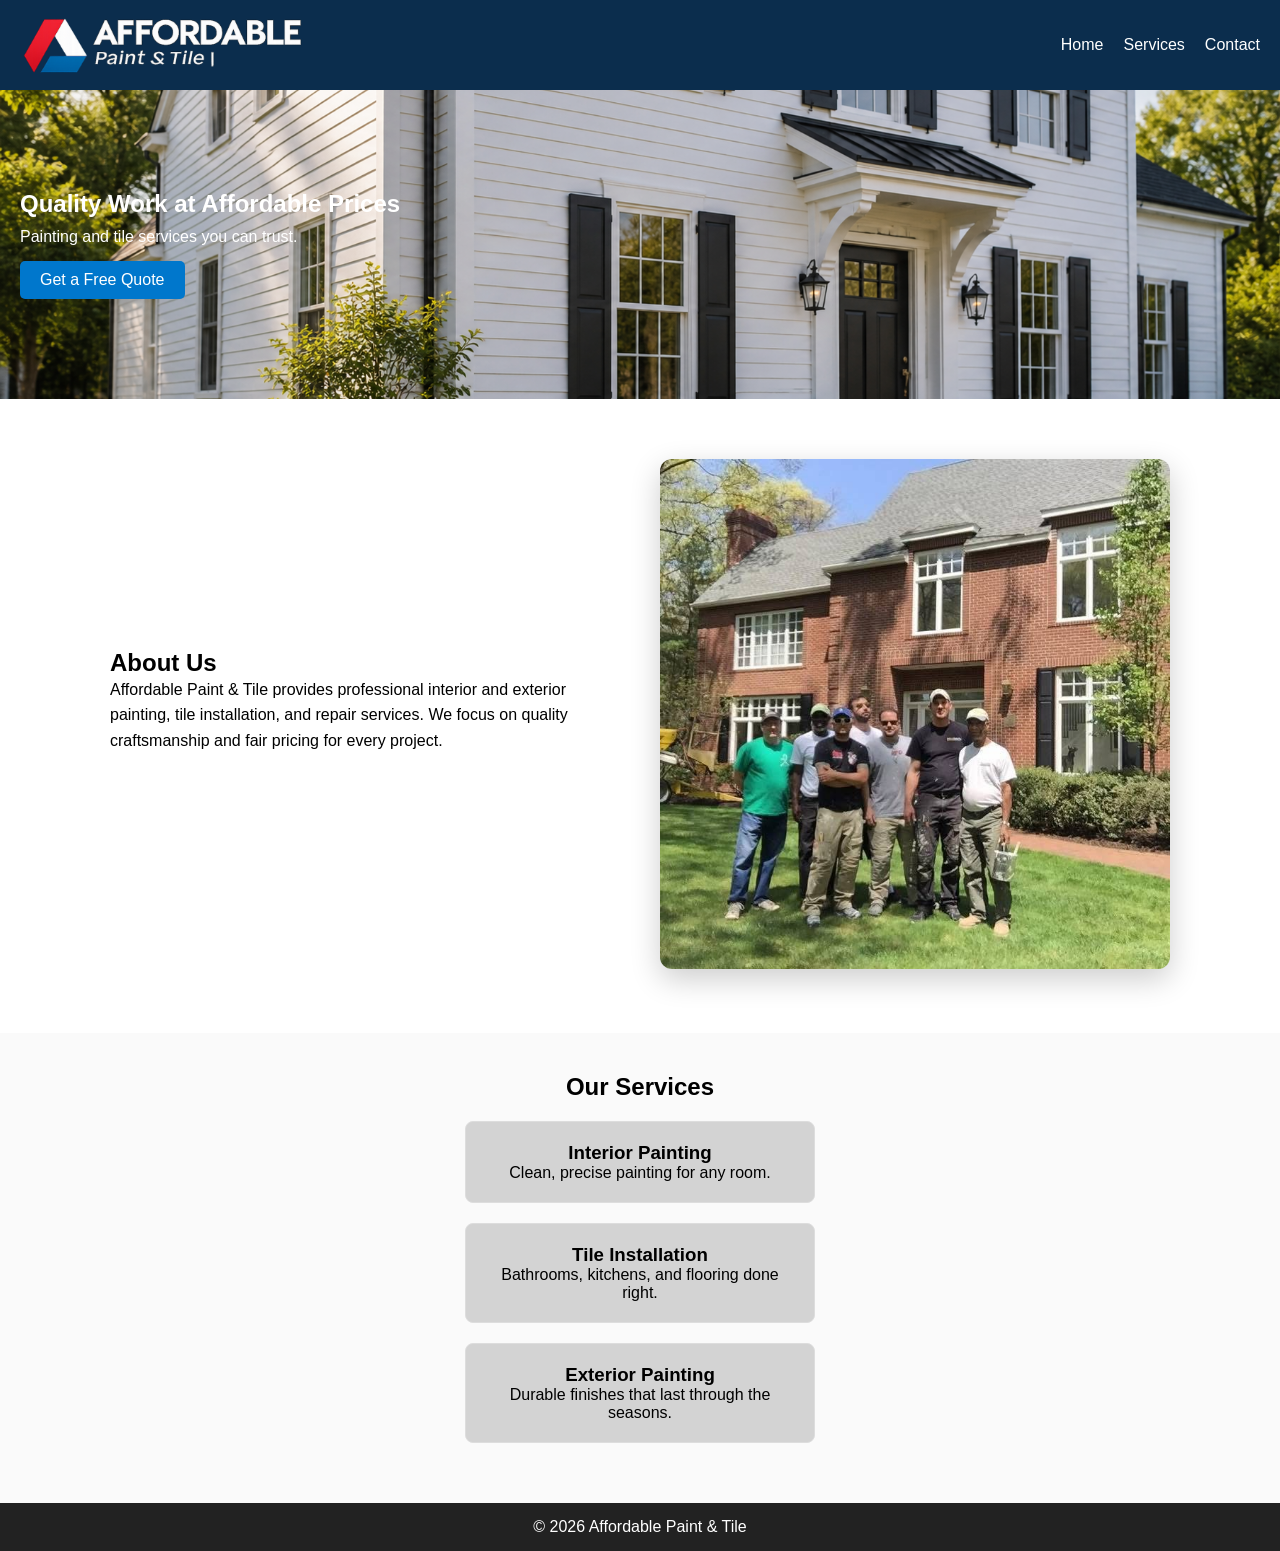
<file: index.html>
<!DOCTYPE html>
<html lang="en">
<head>
    <meta charset="UTF-8">
    <meta name="viewport" content="width=device-width, initial-scale=1.0">
    <link rel="stylesheet" type="text/css" href="style.css">
    <title>Affordable Paint & Tile</title>
</head>
<body>

    <nav>
        <img src="img/logo.png" alt="Affordable Paint & Tile Logo" class="logo">
        <ul>
            <li><a href="index.html">Home</a></li>
            <li><a href="services.html">Services</a></li>
            <li><a href="contact.html">Contact</a></li>
        </ul>
    </nav>

    
    <header class="hero">
        <h2>Quality Work at Affordable Prices</h2>
        <p>Painting and tile services you can trust.</p>
        <a href="contact.html" class="btn">Get a Free Quote</a>
    </header>

    <section class="about">
    <div class="about-container">
        <div class="about-text">
            <h2>About Us</h2>
            <p>
                Affordable Paint & Tile provides professional interior and exterior painting,
                tile installation, and repair services. We focus on quality craftsmanship and
                fair pricing for every project.
            </p>
        </div>

        <div class="about-image">
            <img src="img/team.jpg" alt="Exterior painting work">
        </div>
    </div>
</section>
      <section class="services">
        <h2>Our Services</h2>
        <div class="service-card">
            <h3>Interior Painting</h3>
            <p>Clean, precise painting for any room.</p>
        </div>
        <div class="service-card">
            <h3>Tile Installation</h3>
            <p>Bathrooms, kitchens, and flooring done right.</p>
        </div>
        <div class="service-card">
            <h3>Exterior Painting</h3>
            <p>Durable finishes that last through the seasons.</p>
        </div>
    </section>

    <footer>
        <p>© 2026 Affordable Paint & Tile</p>
    </footer>

</body>
</html>
</file>
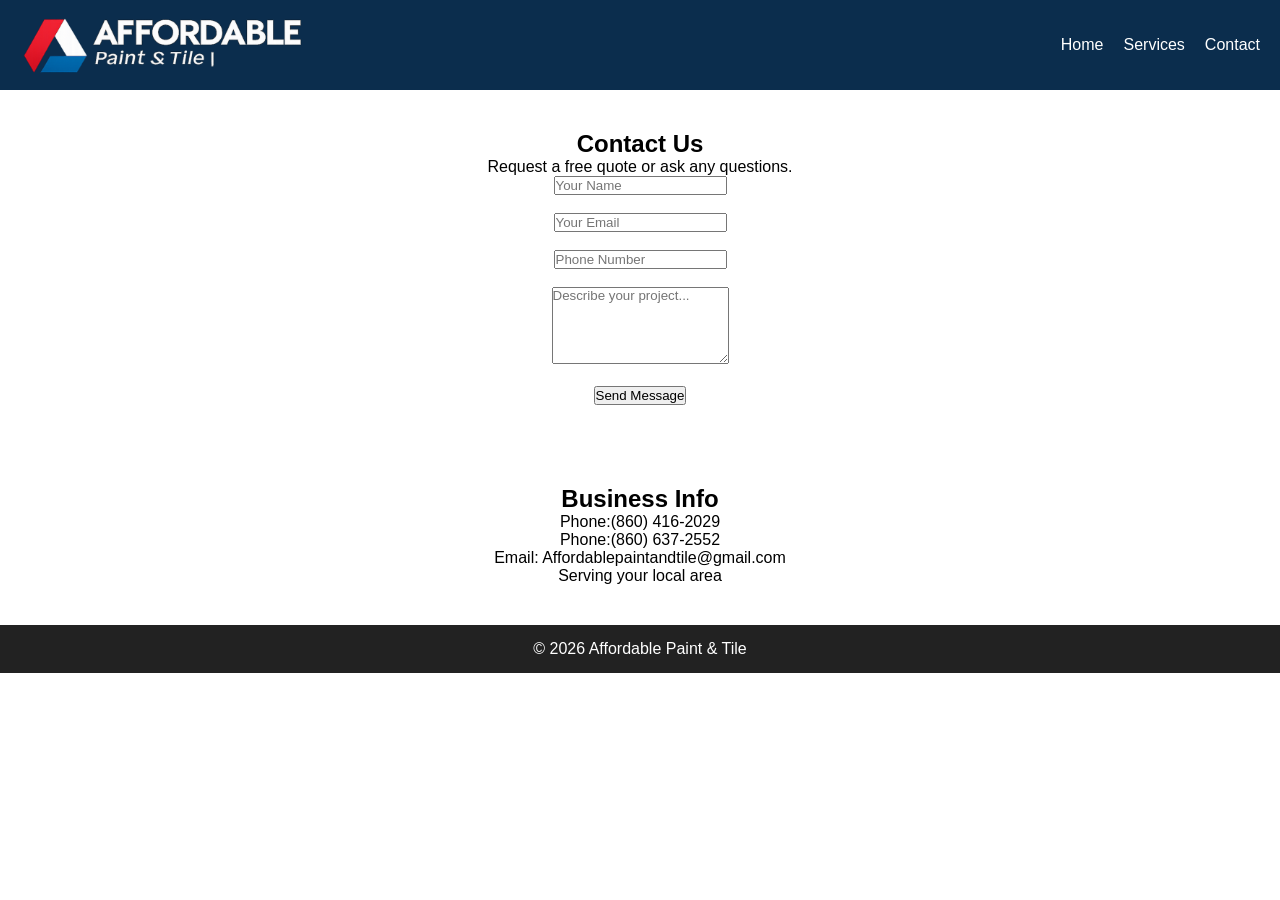
<file: contact.html>
<!DOCTYPE html>
<html lang="en">
<head>
    <meta charset="UTF-8">
    <meta name="viewport" content="width=device-width, initial-scale=1.0">
    <link rel="stylesheet" type="text/css" href="style.css">
    <title>Contact - Affordable Paint & Tile</title>
</head>
<body>

    <nav>
        <img src="img/logo.png" alt="Affordable Paint & Tile Logo" class="logo">
        <ul>
            <li><a href="index.html">Home</a></li>
            <li><a href="services.html">Services</a></li>
            <li><a href="contact.html">Contact</a></li>
        </ul>
    </nav>

    <section>
        <h2>Contact Us</h2>
        <p>Request a free quote or ask any questions.</p>

        <form>
            <input type="text" name="name" placeholder="Your Name" required><br><br>
            <input type="email" name="email" placeholder="Your Email" required><br><br>
            <input type="tel" name="phone" placeholder="Phone Number"><br><br>
            <textarea name="message" placeholder="Describe your project..." rows="5" required></textarea><br><br>
            <button type="submit">Send Message</button>
        </form>
    </section>

    <section>
        <h2>Business Info</h2>
        <p>Phone:(860) 416-2029</p>
        <p>Phone:(860) 637-2552</p>
        <p>Email: Affordablepaintandtile@gmail.com</p>
        <p>Serving your local area</p>
    </section>

    <footer>
        <p>© 2026 Affordable Paint & Tile</p>
    </footer>

</body>
</html>
</file>
<file: style.css>
* {
    margin: 0;
    padding: 0;
    box-sizing: border-box;
    font-family: Arial, sans-serif;
}

nav {
    min-height: 80px;
    padding: 10px 20px;
    display: flex;
    background-color: #0b2d4d;
    align-items: center;
    justify-content: space-between;
    flex-wrap: wrap;
}

.logo {
    height: 70px;
    width: auto;
    object-fit: contain;
}

nav ul {
    list-style: none;
    display: flex;
    gap: 20px;
}

nav a {
    color: white;
    text-decoration: none;
}

nav a:hover {
    text-decoration: underline;
}


nav a:hover {
    text-decoration: underline;
}

.about {
    max-width: 1100px;
    margin: 0 auto;
    padding: 60px 20px;
}

.about p {
    max-width: 700px;
    margin: 0 auto 30px;
    line-height: 1.6;
}

.about-container {
    display: flex;
    align-items: center;
    gap: 40px;
}

.about-text {
    flex: 1;
    text-align: left;
}

.about-image {
    flex: 1;
}

.about-image img {
    width: 100%;
    border-radius: 12px;
    box-shadow: 0 10px 30px rgba(0,0,0,0.2);
}

.hero {
    background: url("img/landing.jpg") center/cover no-repeat;
    color: white;
    padding: 100px 20px;
    position: relative;
}

.hero h2 {
    margin-bottom: 10px;
}

.hero .btn {
    display: inline-block;
    margin-top: 15px;
    padding: 10px 20px;
    background-color: #0077cc;
    color: white;
    text-decoration: none;
    border-radius: 5px;
}

.hero .btn:hover {
    background-color: #005fa3;
}

section {
    padding: 40px 20px;
    text-align: center;
}

.services {
    background-color: #fafafa;
}

.service-card {
    margin: 20px auto;
    max-width: 350px;
    padding: 20px;
    border: 1px solid #ddd;
    border-radius: 8px;
    background-color: lightgrey;
}

.service-card img {
    width: 100%;
    height: 260px;     
    object-fit: cover;
    border-radius: 10px;
    margin-top: 10px;
}

.team {
    text-align: center;
}

footer {
    background-color: #222;
    color: white;
    text-align: center;
    padding: 15px;
}

@media (max-width: 768px) {
    nav {
        flex-direction: column;
        gap: 10px;
    }

    nav ul {
        flex-direction: column;
        align-items: center;
    }
}
</file>
